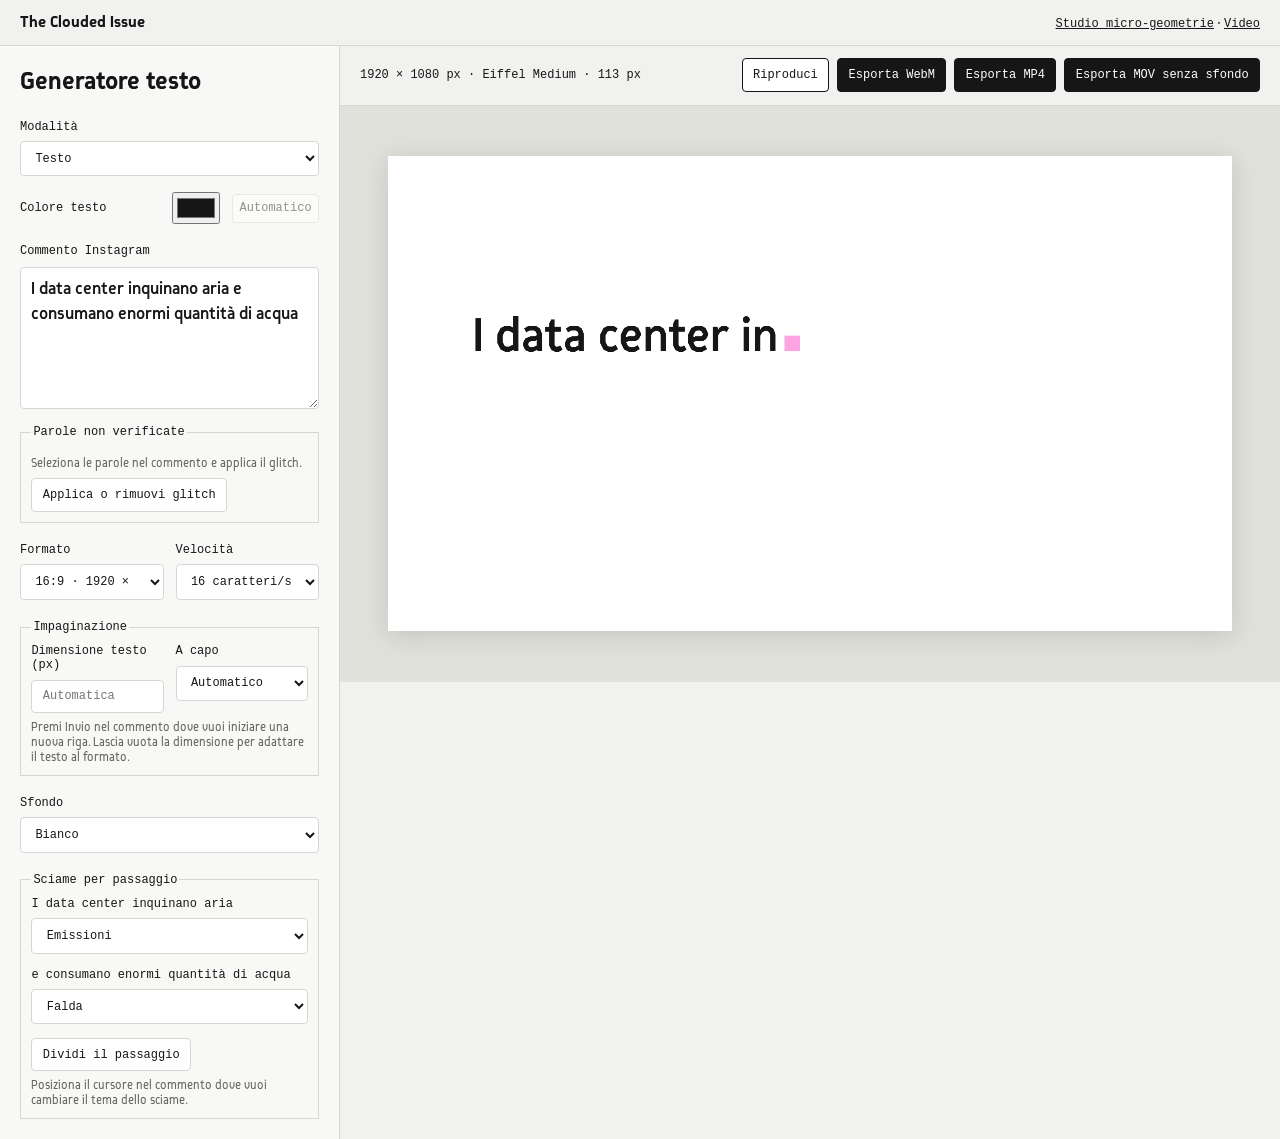
<file: testo.html>
<!doctype html>
<html lang="it">
<head>
  <meta charset="utf-8">
  <meta name="viewport" content="width=device-width, initial-scale=1">
  <title>Generatore testo — The Clouded Issue</title>
  <link rel="stylesheet" href="css/styles.css">
  <link rel="stylesheet" href="css/testo.css">
  <script src="js/studio-settings.js" defer></script>
  <script src="js/video-export.js" defer></script>
  <script src="js/testo.js" defer></script>
</head>
<body class="text-studio">
  <header class="text-header">
    <strong>The Clouded Issue</strong>
    <nav aria-label="Generatori"><a href="index.html">Studio micro-geometrie</a> · <a href="video.html">Video</a></nav>
  </header>
  <main class="text-workspace">
    <section class="text-controls">
      <h1>Generatore testo</h1>
      <label>Modalità
        <select id="mode">
          <option value="text">Testo</option>
          <option value="lower-third">Sottopancia</option>
        </select>
      </label>
      <div class="color-field">
        <label for="text-color">Colore testo</label>
        <input type="color" id="text-color" value="#161616">
        <button type="button" id="reset-text-color" disabled>Automatico</button>
      </div>
      <label class="color-field" id="plate-color-field" hidden>Colore sottopancia
        <input type="color" id="plate-color" value="#ff3319">
      </label>
      <label for="comment">Commento Instagram</label>
      <textarea id="comment" rows="5" spellcheck="false">I data center inquinano aria e consumano enormi quantità di acqua</textarea>
      <fieldset class="word-settings">
        <legend>Parole non verificate</legend>
        <p class="text-hint">Seleziona le parole nel commento e applica il glitch.</p>
        <button type="button" id="markWords" disabled>Applica o rimuovi glitch</button>
        <div id="markedWords"></div>
        <p id="wordFeedback" class="text-hint" role="status"></p>
      </fieldset>
      <div class="text-fields">
        <label>Formato
          <select id="format">
            <option value="1920x1080">16:9 · 1920 × 1080</option>
            <option value="1080x1920">9:16 · 1080 × 1920</option>
            <option value="1080x1350">4:5 · 1080 × 1350</option>
            <option value="1080x1080">1:1 · 1080 × 1080</option>
          </select>
        </label>
        <label>Velocità
          <select id="speed">
            <option value="100">10 caratteri/s</option>
            <option value="62" selected>16 caratteri/s</option>
            <option value="40">25 caratteri/s</option>
          </select>
        </label>
      </div>
      <fieldset class="type-settings">
        <legend>Impaginazione</legend>
        <div class="text-fields">
          <label>Dimensione testo (px)
            <input type="number" id="font-size" min="1" step="1" placeholder="Automatica">
          </label>
          <label>A capo
            <select id="line-breaks">
              <option value="auto">Automatico</option>
              <option value="manual">Solo con Invio</option>
            </select>
          </label>
        </div>
        <p class="text-hint">Premi Invio nel commento dove vuoi iniziare una nuova riga. Lascia vuota la dimensione per adattare il testo al formato.</p>
      </fieldset>
      <label class="text-background">Sfondo
        <select id="background">
          <option value="white">Bianco</option>
          <option value="dark">Nero</option>
          <option value="custom">Personalizzato</option>
        </select>
      </label>
      <label class="color-field" id="background-color-field" hidden>Colore sfondo
        <input type="color" id="background-color" value="#ffffff">
      </label>
      <fieldset>
        <legend>Sciame per passaggio</legend>
        <div id="effects"></div>
        <button type="button" id="split" disabled>Dividi il passaggio</button>
        <p class="text-hint">Posiziona il cursore nel commento dove vuoi cambiare il tema dello sciame.</p>
      </fieldset>
    </section>
    <section class="text-output" aria-label="Anteprima dell’asset">
      <div class="text-toolbar">
        <span id="dimensions"></span>
        <div class="text-actions">
          <button type="button" id="play" disabled>Riproduci</button>
          <button type="button" id="download" disabled>Esporta WebM</button>
          <button type="button" id="download-mp4" disabled>Esporta MP4</button>
          <button type="button" id="download-alpha" disabled>Esporta MOV senza sfondo</button>
        </div>
      </div>
      <div id="screen" class="text-screen">
        <canvas id="preview" width="1920" height="1080" role="img" aria-label="Anteprima del commento"></canvas>
      </div>
      <p id="status" role="status">Caricamento del font e delle micro-geometrie…</p>
    </section>
  </main>
</body>
</html>
</file>
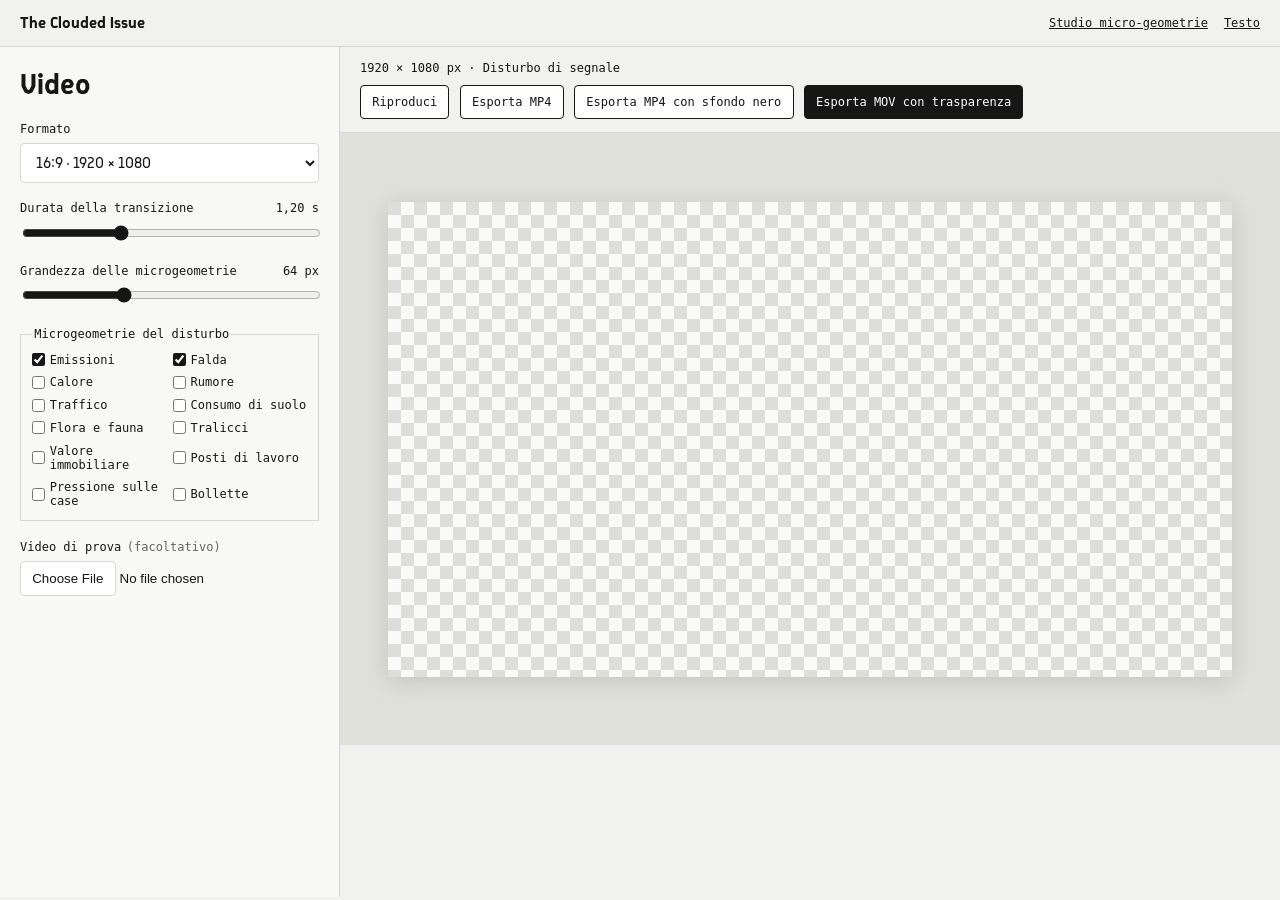
<file: video.html>
<!doctype html>
<html lang="it">
<head>
  <meta charset="utf-8">
  <meta name="viewport" content="width=device-width, initial-scale=1">
  <title>Video — The Clouded Issue</title>
  <link rel="stylesheet" href="css/styles.css">
  <link rel="stylesheet" href="css/video.css">
  <script src="js/studio-settings.js" defer></script>
  <script src="js/video-export.js" defer></script>
  <script src="js/video.js" defer></script>
</head>
<body>
  <header class="video-header">
    <strong>The Clouded Issue</strong>
    <nav aria-label="Generatori"><a href="index.html">Studio micro-geometrie</a><a href="testo.html">Testo</a></nav>
  </header>
  <main class="video-workspace">
    <section class="video-settings">
      <h1>Video</h1>
      <label for="video-format">Formato</label>
      <select id="video-format">
        <option value="1920x1080">16:9 · 1920 × 1080</option>
        <option value="1080x1920">9:16 · 1080 × 1920</option>
        <option value="1440x1080">4:3 · 1440 × 1080</option>
        <option value="1080x1440">3:4 · 1080 × 1440</option>
        <option value="1620x1080">3:2 · 1620 × 1080</option>
        <option value="1080x1620">2:3 · 1080 × 1620</option>
        <option value="1080x1080">1:1 · 1080 × 1080</option>
      </select>
      <label for="video-speed">Durata della transizione <output id="speed-value" for="video-speed">1,20 s</output></label>
      <input type="range" id="video-speed" min=".35" max="3" step=".05" value="1.2">
      <label for="video-size">Grandezza delle microgeometrie <output id="size-value" for="video-size">64 px</output></label>
      <input type="range" id="video-size" min="24" max="144" step="4" value="64">
      <fieldset>
        <legend>Microgeometrie del disturbo</legend>
        <div id="video-effects"></div>
      </fieldset>
      <label for="video-source">Video di prova <span>(facoltativo)</span></label>
      <input id="video-source" type="file" accept="video/*">
    </section>
    <section class="video-output" aria-label="Anteprima della transizione">
      <div class="video-toolbar">
        <span id="video-dimensions"></span>
        <div class="video-actions">
          <button type="button" id="video-play" disabled>Riproduci</button>
          <button type="button" id="video-download-mp4" disabled>Esporta MP4</button>
          <button type="button" id="video-download-mp4-black" disabled>Esporta MP4 con sfondo nero</button>
          <button type="button" id="video-download" disabled>Esporta MOV con trasparenza</button>
        </div>
      </div>
      <div class="video-stage">
        <div class="video-frame" id="video-frame">
          <video id="video-underlay" muted playsinline hidden></video>
          <canvas id="video-canvas" width="1920" height="1080" role="img" aria-label="Disturbo di segnale in stile Plotter / Glitch"></canvas>
        </div>
      </div>
      <p id="video-status" role="status">Caricamento delle microgeometrie…</p>
    </section>
  </main>
</body>
</html>
</file>
<file: css/styles.css>
/* ==========================================================================
       FONT LOCALI (CARTELLA /Assets/fonts/ PER GITHUB PAGES)
       ========================================================================== */
    @font-face {
      font-family: 'Eiffel';
      src: url('../Assets/fonts/BVHEiffelTrial-Regular.otf') format('opentype');
      font-weight: 400;
      font-style: normal;
      font-display: swap;
    }

    @font-face {
      font-family: 'Eiffel';
      src: url('../Assets/fonts/BVHEiffelTrial-Bold.otf') format('opentype');
      font-weight: 700;
      font-style: normal;
      font-display: swap;
    }

    :root {
      --bg-paper: #F1F1EF;
      --bg-panel: #F8F8F6;
      --bg-card: #FFFFFF;
      --border: #D6D6D2;
      --border-strong: #161616;
      --ink: #161616;
      --muted: #666662;
      --accent: #FF5D38;
      --font-display: 'Eiffel', 'Inter', -apple-system, BlinkMacSystemFont, sans-serif;
      --font-mono: 'IBM Plex Mono', ui-monospace, SFMono-Regular, Menlo, monospace;
    }

    * {
      box-sizing: border-box;
    }

    html, body {
      margin: 0;
      padding: 0;
      background-color: var(--bg-paper);
      color: var(--ink);
      font-family: var(--font-display);
      -webkit-font-smoothing: antialiased;
    }

    .font-mono-tech {
      font-family: var(--font-mono);
    }

    .font-display-eiffel {
      font-family: var(--font-display);
    }

    /* Technical Scrollbars */
    ::-webkit-scrollbar {
      width: 6px;
      height: 6px;
    }
    ::-webkit-scrollbar-track {
      background: var(--bg-paper);
    }
    ::-webkit-scrollbar-thumb {
      background: #C4C4BE;
      border-radius: 3px;
    }
    ::-webkit-scrollbar-thumb:hover {
      background: #9B9B94;
    }

    /* Custom Technical Range Sliders */
    input[type="range"].tech-slider {
      -webkit-appearance: none;
      appearance: none;
      width: 100%;
      height: 4px;
      background: #D6D6D2;
      border-radius: 2px;
      outline: none;
      cursor: pointer;
    }
    input[type="range"].tech-slider::-webkit-slider-thumb {
      -webkit-appearance: none;
      appearance: none;
      width: 12px;
      height: 12px;
      background: #161616;
      border: 1.5px solid #FFFFFF;
      border-radius: 2px;
      cursor: pointer;
      transition: transform 0.12s ease, background-color 0.12s ease;
    }
    input[type="range"].tech-slider::-webkit-slider-thumb:hover {
      background: var(--accent);
      transform: scale(1.15);
    }
    input[type="range"].tech-slider::-moz-range-thumb {
      width: 12px;
      height: 12px;
      background: #161616;
      border: 1.5px solid #FFFFFF;
      border-radius: 2px;
      cursor: pointer;
    }

    /* Checkerboard for Transparent Sheet Preview */
    .checkerboard-bg {
      background-color: #FFFFFF;
      background-image:
        linear-gradient(45deg, #E2E2DE 25%, transparent 25%),
        linear-gradient(-45deg, #E2E2DE 25%, transparent 25%),
        linear-gradient(45deg, transparent 75%, #E2E2DE 75%),
        linear-gradient(-45deg, transparent 75%, #E2E2DE 75%);
      background-size: 16px 16px;
      background-position: 0 0, 0 8px, 8px -8px, -8px 0px;
    }

    /* Subtle Drafting Grid on Workspace */
    .drafting-workspace {
      background-color: #E7E7E3;
      background-image:
        radial-gradient(#C8C8C2 1px, transparent 1px);
      background-size: 20px 20px;
    }

    /* Custom Toggle Switch */
    .toggle-pill {
      position: relative;
      display: inline-flex;
      align-items: center;
      width: 32px;
      height: 18px;
      background: #D6D6D2;
      border-radius: 999px;
      transition: background 0.18s ease;
      cursor: pointer;
      flex-shrink: 0;
    }
    .toggle-pill::after {
      content: '';
      position: absolute;
      left: 2px;
      width: 14px;
      height: 14px;
      background: #FFFFFF;
      border-radius: 50%;
      transition: transform 0.18s ease;
      box-shadow: 0 1px 2px rgba(0,0,0,0.2);
    }
    input:checked + .toggle-pill {
      background: #161616;
    }
    input:checked + .toggle-pill::after {
      transform: translateX(14px);
    }

    /* Recording pulse */
    @keyframes recPulse {
      0%, 100% { opacity: 1; }
      50% { opacity: 0.25; }
    }
    .rec-dot {
      animation: recPulse 1s infinite;
    }

    /* Canvas Wrapper Aspect & Shadow */
    .sheet-frame {
      box-shadow: 0 16px 40px -12px rgba(22, 22, 22, 0.16), 0 0 0 1px rgba(22, 22, 22, 0.12);
      transition: width 0.2s ease, height 0.2s ease;
    }

.sheet-frame.moving-layer {
  cursor: grab;
  touch-action: none;
}

.sheet-frame.dragging-layer {
  cursor: grabbing;
}

@font-face {
  font-family: 'Eiffel-Regular';
  src: url('../Assets/fonts/BVHEiffelTrial-Regular.otf') format('opentype');
  font-display: swap;
}
@font-face {
  font-family: 'Eiffel-Italic';
  src: url('../Assets/fonts/BVHEiffelTrial-Italic.otf') format('opentype');
  font-display: swap;
}
@font-face {
  font-family: 'Eiffel-Light';
  src: url('../Assets/fonts/BVHEiffelTrial-Light.otf') format('opentype');
  font-display: swap;
}
@font-face {
  font-family: 'Eiffel-LightItalic';
  src: url('../Assets/fonts/BVHEiffelTrial-LightItalic.otf') format('opentype');
  font-display: swap;
}
@font-face {
  font-family: 'Eiffel-Medium';
  src: url('../Assets/fonts/BVHEiffelTrial-Medium.otf') format('opentype');
  font-display: swap;
}
@font-face {
  font-family: 'Eiffel-MediumItalic';
  src: url('../Assets/fonts/BVHEiffelTrial-MediumItalic.otf') format('opentype');
  font-display: swap;
}
@font-face {
  font-family: 'Eiffel-Bold';
  src: url('../Assets/fonts/BVHEiffelTrial-Bold.otf') format('opentype');
  font-display: swap;
}
@font-face {
  font-family: 'Eiffel-BoldItalic';
  src: url('../Assets/fonts/BVHEiffelTrial-BoldItalic.otf') format('opentype');
  font-display: swap;
}
@font-face {
  font-family: 'Eiffel-Level-02';
  src: url('../Assets/fonts/BVHEiffelTrial-Level-02.otf') format('opentype');
  font-display: swap;
}
@font-face {
  font-family: 'Eiffel-Level-01';
  src: url('../Assets/fonts/BVHEiffelTrial-Level-01.otf') format('opentype');
  font-display: swap;
}
@font-face {
  font-family: 'Eiffel-Level01';
  src: url('../Assets/fonts/BVHEiffelTrial-Level01.otf') format('opentype');
  font-display: swap;
}
@font-face {
  font-family: 'Eiffel-Level02';
  src: url('../Assets/fonts/BVHEiffelTrial-Level02.otf') format('opentype');
  font-display: swap;
}
@font-face {
  font-family: 'Eiffel-Level03';
  src: url('../Assets/fonts/BVHEiffelTrial-Level03.otf') format('opentype');
  font-display: swap;
}
@font-face {
  font-family: 'Eiffel-LevelAir';
  src: url('../Assets/fonts/BVHEiffelTrial-LevelAir.otf') format('opentype');
  font-display: swap;
}

.layout-grid {
  position: absolute;
  display: grid;
  pointer-events: none;
}
.layout-grid[hidden] {
  display: none;
}
.layout-grid > span {
  background: rgba(255, 51, 25, 0.22);
}

.settings-label {
  color: var(--muted);
  font: 600 10px var(--font-mono);
  letter-spacing: 0.06em;
  text-transform: uppercase;
}

.layout-field {
  display: grid;
  gap: 4px;
  min-width: 0;
  color: var(--muted);
  font-size: 12px;
}

.layout-field input,
.layout-field select,
.text-block-editor textarea,
.layout-button {
  min-width: 0;
  border: 1px solid var(--border);
  border-radius: 4px;
  background: white;
  color: var(--ink);
  padding: 4px 6px;
  font-size: 12px;
}

.layout-field input[type="color"] {
  width: 100%;
  height: 30px;
  padding: 2px 4px;
}

.text-block-editor {
  display: grid;
  gap: 6px;
  padding: 8px;
  border: 1px solid var(--border);
  border-radius: 4px;
}

.layout-button {
  cursor: pointer;
}
.layout-button:hover {
  border-color: var(--ink);
}

#identityCanvas {
  touch-action: none;
}

.sheet-frame.text-grab {
  cursor: grab;
}

.sheet-frame.dragging-text {
  cursor: grabbing;
}
</file>
<file: css/testo.css>
@font-face {
  font-family: 'Eiffel Level 02';
  src: url('../Assets/fonts/BVHEiffelTrial-Level02.otf') format('opentype');
  font-display: swap;
}

@font-face {
  font-family: Eiffel;
  src: url('../Assets/fonts/BVHEiffelTrial-Medium.otf') format('opentype');
  font-weight: 500;
  font-display: swap;
}

.text-header, .text-toolbar {
  display: flex;
  align-items: center;
  justify-content: space-between;
  flex-wrap: wrap;
  gap: .75rem;
  padding: .8rem 1.25rem;
  border-bottom: 1px solid var(--border);
}

.text-header a, .text-toolbar, .text-controls label, .text-controls legend, #status {
  font: .75rem var(--font-mono);
}

.text-header a { color: inherit; }

.text-workspace {
  display: grid;
  grid-template-columns: minmax(270px, 340px) minmax(0, 1fr);
  min-height: calc(100vh - 49px);
}

.text-controls {
  padding: 1.25rem;
  background: var(--bg-panel);
  border-right: 1px solid var(--border);
}

.text-controls h1 { margin: 0 0 1.5rem; font-size: 1.55rem; }
.text-controls label:has(#mode) { display: block; margin-bottom: 1rem; }
.color-field:not([hidden]) { display: flex; align-items: center; gap: .75rem; margin-bottom: 1rem; }
.color-field input { width: 3rem; height: 2rem; margin-left: auto; cursor: pointer; }
.color-field button {
  padding: .4rem;
  border: 1px solid var(--border);
  border-radius: 4px;
  background: white;
  color: var(--ink);
  font: .75rem var(--font-mono);
  cursor: pointer;
}
.color-field button:disabled { opacity: .45; cursor: default; }
.text-controls textarea, .text-controls select, .text-controls input[type="number"], .text-actions button, #split, .word-settings button {
  display: block;
  width: 100%;
  margin-top: .45rem;
  padding: .55rem .65rem;
  border: 1px solid var(--border);
  border-radius: 4px;
  background: white;
  color: var(--ink);
  font: inherit;
}

.text-controls textarea { resize: vertical; font: 500 1.1rem/1.4 Eiffel, sans-serif; }
.text-fields { display: flex; flex-wrap: wrap; gap: .75rem; margin: 1.25rem 0; }
.text-fields label { flex: 1; }
.text-controls fieldset { min-width: 0; margin: 0; padding: .65rem; border: 1px solid var(--border); }
#effects { display: grid; gap: .85rem; max-height: 260px; overflow: auto; }
#effects p { margin: 0; font-size: .85rem; }
#effects label span { display: block; overflow-wrap: anywhere; white-space: pre-wrap; }

.text-output { min-width: 0; }
.text-actions { display: flex; flex-wrap: wrap; gap: .5rem; }
.text-actions button { width: auto; margin: 0; cursor: pointer; border-color: var(--ink); }
.text-actions #download, .text-actions #download-mp4, .text-actions #download-alpha { color: white; background: var(--ink); }
.text-actions button:disabled { opacity: .45; cursor: default; }

.text-screen {
  display: grid;
  place-items: center;
  min-height: min(64vh, 680px);
  padding: clamp(.75rem, 4vw, 3rem);
  background: #e1e1dc;
}

.text-screen canvas {
  display: block;
  width: min(100%, calc(70vh * var(--ratio, 1.7778)));
  height: auto;
  box-shadow: 0 4px 24px #16161625;
}

#status { margin: .8rem 1.25rem; color: var(--muted); }

@media (max-width: 720px) {
  .text-workspace { grid-template-columns: 1fr; }
  .text-controls { border-right: 0; border-bottom: 1px solid var(--border); }
  .text-screen { min-height: auto; }
}

#split { width: auto; margin-top: .85rem; font: .75rem var(--font-mono); cursor: pointer; }
#split:disabled { opacity: .45; cursor: default; }
.text-hint { margin: .4rem 0 0; color: var(--muted); font-size: .8rem; }

.text-background { display: block; margin-bottom: 1.25rem; }

.text-controls .word-settings { margin-top: 1rem; }
.word-settings button { width: auto; font: .75rem var(--font-mono); cursor: pointer; }
.word-settings button:disabled { opacity: .45; cursor: default; }
#markedWords { display: flex; flex-direction: column; }
.marked-word { display: flex; align-items: baseline; flex-wrap: wrap; gap: 0 .5rem; }
.marked-word select { width: auto; max-width: 100%; }
#wordFeedback:empty { display: none; }

.text-controls .type-settings { margin-bottom: 1.25rem; }
.type-settings .text-fields { margin: 0; }
.type-settings .text-fields label { min-width: 110px; }
</file>
<file: css/video.css>
.video-header, .video-toolbar, .video-actions, .video-header nav {
  display: flex;
  align-items: center;
  flex-wrap: wrap;
  gap: .65rem;
}

.video-header, .video-toolbar {
  justify-content: space-between;
  padding: .85rem 1.25rem;
  border-bottom: 1px solid var(--border);
}

.video-header a, .video-toolbar, .video-settings label, .video-settings legend, #video-status {
  font: .75rem var(--font-mono);
}

.video-header a { color: inherit; }
.video-header nav { gap: 1rem; }
.video-workspace { display: grid; grid-template-columns: minmax(270px, 340px) minmax(0, 1fr); min-height: calc(100vh - 50px); }
.video-settings { padding: 1.25rem; background: var(--bg-panel); border-right: 1px solid var(--border); }
.video-settings h1 { margin: 0 0 1.25rem; font-size: 1.8rem; }
.video-settings > label { display: flex; align-items: baseline; gap: .35rem; margin: 1.15rem 0 .45rem; }
.video-settings output { margin-left: auto; white-space: nowrap; }
.video-settings label span { color: var(--muted); }
.video-settings select, .video-actions button, .video-settings input[type="file"]::file-selector-button {
  padding: .55rem .7rem;
  border: 1px solid var(--border);
  border-radius: 4px;
  background: white;
  color: var(--ink);
  font: inherit;
}

.video-settings select, .video-settings > input { width: 100%; }
.video-settings input[type="range"], #video-effects input { accent-color: var(--ink); }
.video-settings fieldset { margin: 1.2rem 0; padding: .7rem; border: 1px solid var(--border); min-width: 0; }
#video-effects { display: grid; grid-template-columns: 1fr 1fr; gap: .55rem .45rem; }
#video-effects label { display: flex; gap: .28rem; align-items: center; cursor: pointer; }
#video-effects input { flex: 0 0 auto; margin: 0; }
.video-actions button { cursor: pointer; border-color: var(--ink); }
.video-actions button:last-child { background: var(--ink); color: white; }
.video-actions button:disabled { opacity: .45; cursor: default; }

.video-output { min-width: 0; }
.video-stage { display: grid; place-items: center; min-height: min(68vh, 720px); padding: clamp(.75rem, 4vw, 3rem); background: #e1e1dc; }
.video-frame {
  position: relative;
  width: min(100%, calc(68vh * var(--ratio, 1.7778)));
  aspect-ratio: var(--ratio, 1.7778);
  overflow: hidden;
  background: repeating-conic-gradient(#fafaf8 0% 25%, #dddeda 0% 50%) 0 0 / 26px 26px;
  box-shadow: 0 4px 24px #16161625;
}

.video-frame canvas, .video-frame video { position: absolute; inset: 0; width: 100%; height: 100%; }
.video-frame video { object-fit: cover; }
#video-status { margin: .8rem 1.25rem; color: var(--muted); }

@media (max-width: 720px) {
  .video-workspace { grid-template-columns: 1fr; }
  .video-settings { border-right: 0; border-bottom: 1px solid var(--border); }
  .video-stage { min-height: auto; }
}
</file>
